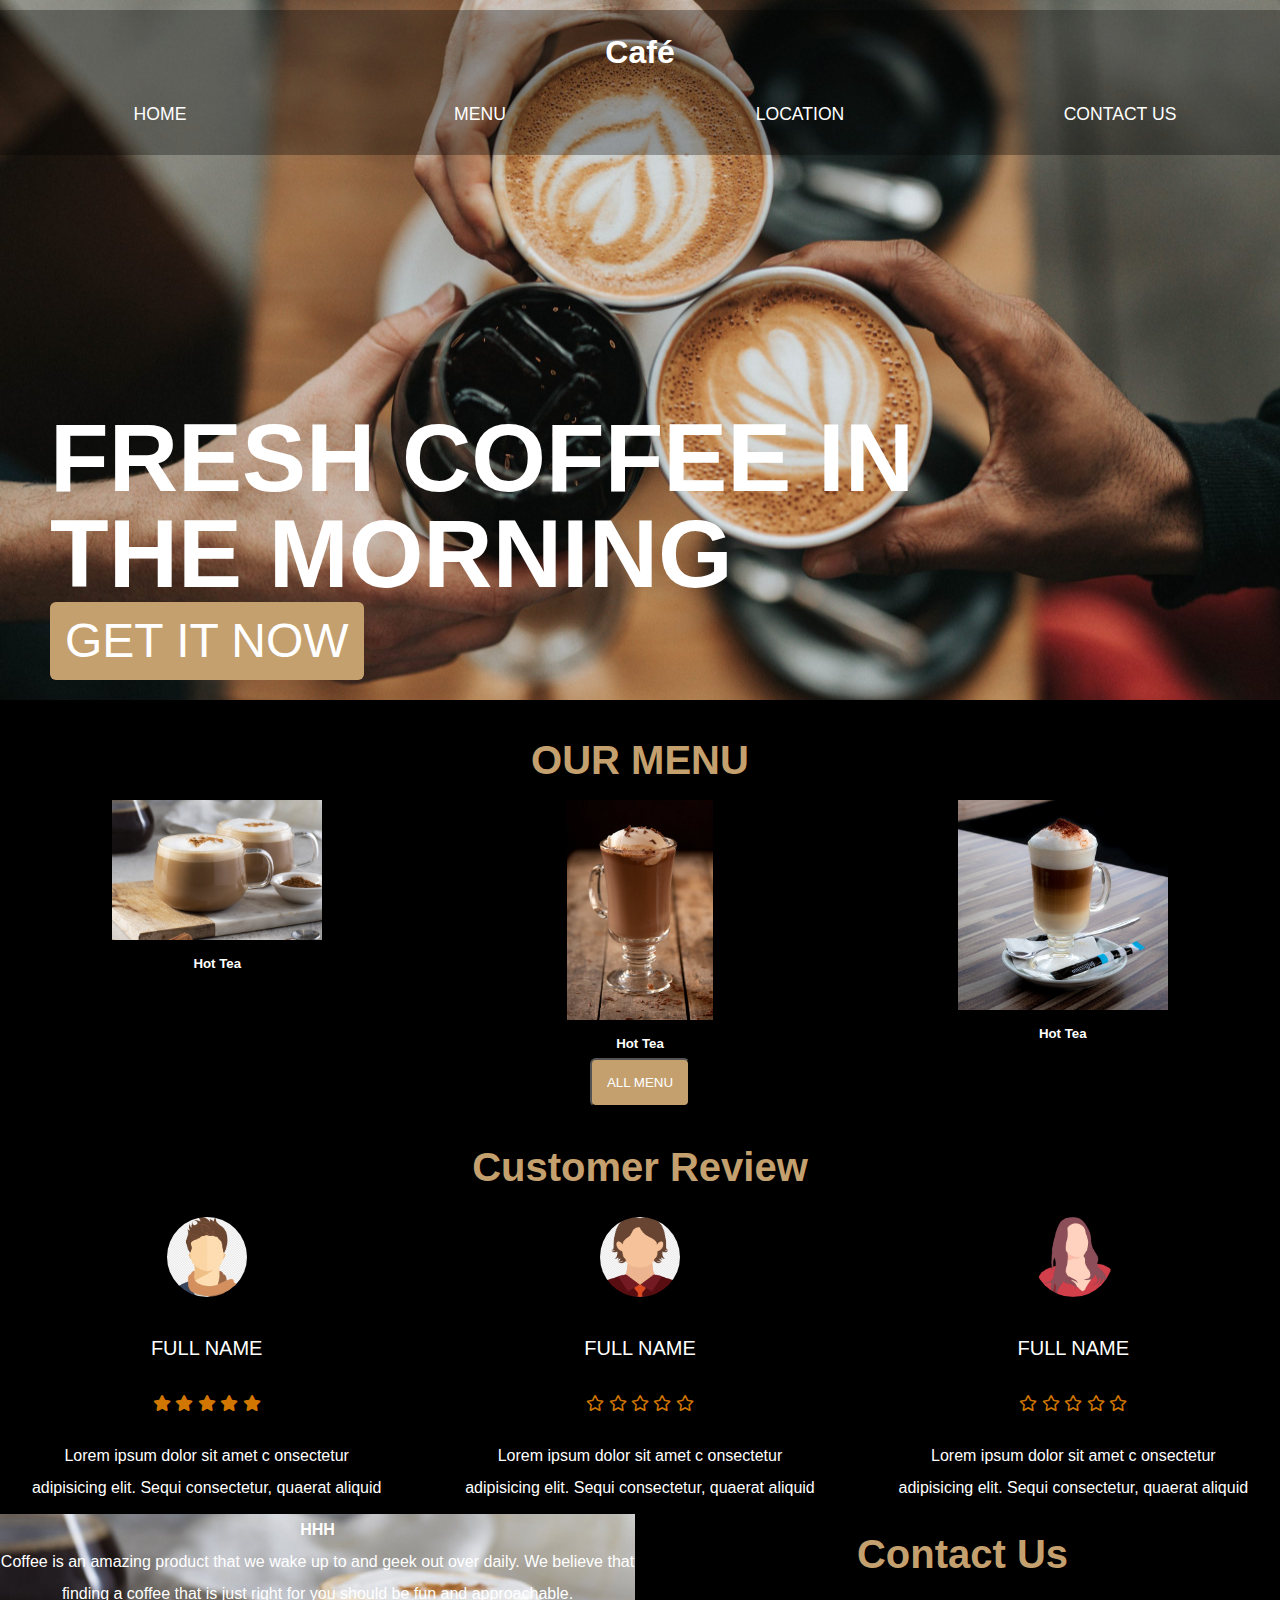
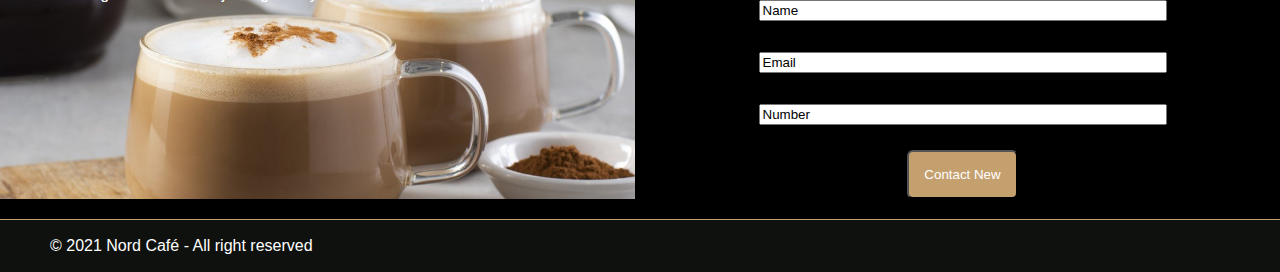
<file: RachidElKhamlichi_SalouaAbid/New folder/index.html>
<!DOCTYPE html>
<html lang="en">
<head>
    <meta charset="UTF-8">
    <meta http-equiv="X-UA-Compatible" content="IE=edge">
    <meta name="viewport" content="width=device-width, initial-scale=1.0">
    <title>Document</title>
    <link rel="stylesheet" href="style.css">
    <link rel="stylesheet" href="StyleMQ.css">
    <link rel="stylesheet" href="https://use.fontawesome.com/releases/v5.5.0/css/all.css">


    <script src="script.js" defer></script>

</head>


    <body>
    <div class="container">
        <section>
         <div class="box1">
             <div class="logo">
                <h1>Café </h1>
            </div>
            <a href="#" class="toggle-button">
                <span class="bar"></span>
                <span class="bar"></span>
                <span class="bar"></span>
            </a>
             <nav>
                    <div class="menuNav">
                        <ul>
                            <li><a href="">Home</a></li>
                            <li><a href="">Menu</a></li>
                            <li><a href="">Location</a></li>
                            <li><a href="">Contact us</a></li>
                        </ul>
                    </div>
             </nav>
            
         </div>
         <div class="box2">
            <h1>Fresh coffee in </h1>
            <h1>the morning</h1>
                <a href="#" class="btn">Get it now</a>
         </div>
        </section>
        <div class="box3">
            <div class="SSTitre">
                <h2>OUR MENU</h2>
             </div>
             <div id="listMenu">
            <div id="im1">
            <img src="FOTOS/img1.jpg" alt="">
            <h5>Hot Tea</h5>
            </div>
           <div id="im2"> 
            <img src="FOTOS/img2.jpg" alt="">
            <h5>Hot Tea</h5>
        </div>
            <div id="im3">
                <img src="FOTOS/img3.jpg" alt="">
                <h5>Hot Tea</h5>
            </div>
        </div>
            <div id="btnMenu">
                <input type="button" value="ALL MENU" class="btn">
            </div>
        </div>
         <div class="box box4">
             <div class="SSTitre">
                <h2>Customer Review</h2>
             </div>
             <div id="Reviews">
             <div id="rv1" class="bx">
                 <div class="testimontal">
                     <img src="images/reviews/review1.png" alt="">
                     <div class="name">Full Name</div>
                     <div class="stars">
                            <i class="fas fa-star"></i>
                            <i class="fas fa-star"></i>
                            <i class="fas fa-star"></i>
                            <i class="fas fa-star"></i>
                            <i class="fas fa-star"></i>
                     </div>
                     <p>Lorem ipsum dolor sit amet c
                 onsectetur adipisicing elit.
                  Sequi consectetur, quaerat aliquid </p>
                 </div>
            </div>
             <div id="rv2" class="bx">
                <div class="testimontal">
                    <img src="images/reviews/review2.png" alt="">
                    <div class="name">Full Name</div>
                    <div class="stars">
                           <i class="far fa-star"></i>
                           <i class="far fa-star"></i>
                           <i class="far fa-star"></i>
                           <i class="far fa-star"></i>
                           <i class="far fa-star"></i>
                    </div>
                    <p>Lorem ipsum dolor sit amet c
                onsectetur adipisicing elit.
                 Sequi consectetur, quaerat aliquid </p>
                </div>
             </div>
             <div id="rv3" class="bx">
                <div class="testimontal">
                    <img src="images/reviews/review3.png" alt="">
                    <div class="name">Full Name</div>
                    <div class="stars">
                           <i class="far fa-star"></i>
                           <i class="far fa-star"></i>
                           <i class="far fa-star"></i>
                           <i class="far fa-star"></i>
                           <i class="far fa-star"></i>
                    </div>
                    <p>Lorem ipsum dolor sit amet c
                onsectetur adipisicing elit.
                 Sequi consectetur, quaerat aliquid </p>
                </div>
             </div>
            </div>
            <div id="tata" class="bx">
               <div class="cnt1">

               <div class="oo">
                  
                    <div class="banner-text">
                         <h4>HHH</h4>
                        <p>Coffee is an amazing product that 
                            we wake up to and geek out over daily.
                            We believe that finding a coffee that 
                            is just right for you should be 
                            fun and approachable.</p>
                    </div>
                </div>

               </div>
               <div class="cnt2">
                       <h2>Contact Us</h2>
                       <form action="">
                    <div class="ccc">
                             <div class="box">
                             <input type="text" value="Name" class="txt"><br>
                            </div>
                            <div class="box">
                             <input type="text" value="Email" class="txt"><br>
                            </div>
                            <div class="box">
                             <input type="text" value="Number" class="txt"><br>
                            </div>
                            <div class="buton">
                             <input type="submit" value="Contact New" class="btn">
                           </div>
                    </div> 
                </form>
                    
               </div>
            </div>
        </div>
        <footer>
            <p>&copy; 2021 Nord Café - All right reserved</p>
        </footer>
        


    </div>
</body>
</html>
</file>
<file: RachidElKhamlichi_SalouaAbid/New folder/style.css>

</file>
<file: RachidElKhamlichi_SalouaAbid/New folder/StyleMQ.css>
:root{
    --byat:white;
    --nosnos:#C5A06F;
    --khal:#000;
}
*{text-decoration: none;list-style: none;margin:0;}
html{
    color:white;
    font-family: Arial, Helvetica, sans-serif;
}
body{
    background-color: var(--khal);
    
    line-height: 2;
}
.btn{
    background-color: var(--nosnos);
    color:var(--byat);
    padding: 15px;
    border-radius: 6px;
}

.btn:hover{
    background-color: rgb(157, 137, 100);
    border: 4px solid white;
    transition: all 1s ;
}
h2{font-size: 40px;color: var(--nosnos);}
img{max-width: 210px; max-height: 220px;}

input[type="text"]{
    width: 400px;
    margin-bottom: 25px;
}

/*--------------------------------------*/
.box1{
    text-align: center;
    padding: 10px;
        height:fit-content;
        background: rgba(0,0,0,0.3);/*0.6 transparent background*/
        margin-top: 10px;
        box-sizing: border-box;
}
section
{
    min-height: 700px;
    background-image: url(images/hd.jpg);      
      background-size: cover;
    background-repeat: no-repeat;
    background-position: center center;
    display: flex;
        flex-direction: column;
}
.box2{
    line-height: 1;
    display:flex;
    flex-direction: column;
    flex: 1;
    color: white;
    align-items: flex-start;
    justify-content: end;
    font-size: 3em;
    padding-left: 50px;
    text-transform:uppercase;
    margin-bottom: 20px;
}


/*--------------------------------------*/
.container{
    display: grid;
    grid-gap: 20px;
}
.menuNav ul{
display: grid;grid-gap: 20px;padding:0;grid-template-columns: repeat(4,1fr);
}
.menuNav a{display: block; padding:0.8rem;color:white;
     text-transform: uppercase;
    font-size: 1.1rem;text-align: center;}
    .menuNav a:hover{
        background-color: var(--nosnos);
    }
.box3,.box4{text-align: center;}
#listMenu{
    display: grid;
    grid-gap: 20px;grid-template-areas:"p1 p2 p3";

}
#im1{grid-area: p1;}#im2{grid-area: p2;}#im3{grid-area: p3;}

/*Partie Reviews*/
#Reviews{display: grid;
    grid-gap: 20px;grid-template-areas:"rv1 rv2 rv3";}
#rv1{grid-area: rv1;}#rv2{grid-area: rv2}#rv3{grid-area: rv3}
.testimontal{
    padding:10px 30px;
    color: white;
    text-align: center;
}
.testimontal img{
    height: 80px;width: 80px;border-radius: 50%;
}
.name{margin:20px 0;text-transform: uppercase;font-size: 20px;}
.stars{
    color: #d17600;margin-bottom: 20px;
}
/*----------------------------------------*/
#tata{display:grid;grid-gap: 10px;grid-template-areas:"ct1 ct2";grid-template-columns: 1fr 1fr;}
.cnt1{
    grid-area: ct1;
     background-image: url(FOTOS/img1.jpg);
     background-size: cover;
     background-repeat: no-repeat;
}
.cnt2{grid-area: ct2;}

footer{
    background-color: rgb(14, 17, 14);
   padding-left: 50px;
padding-top: 10px;
padding-bottom: 10px;
color: white; 
border-top: 1px solid #C5A06F;
}
</file>
